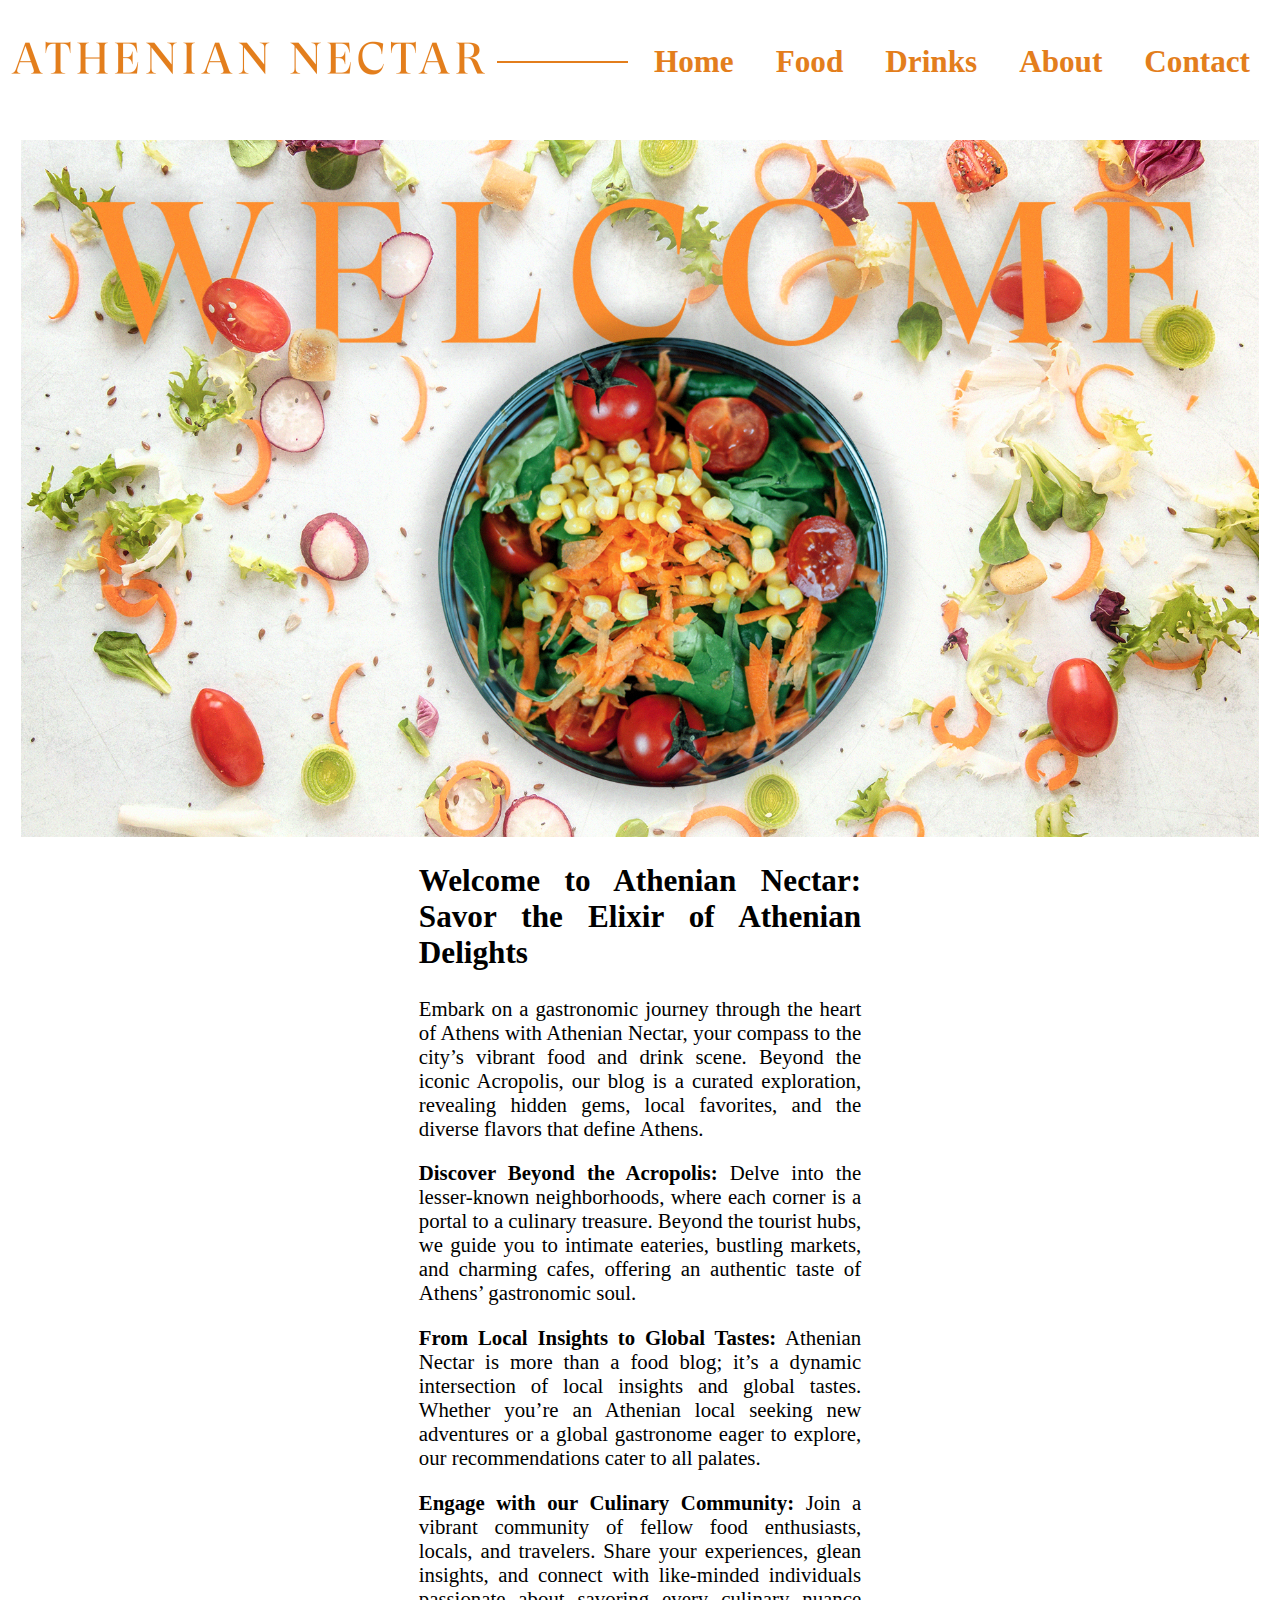
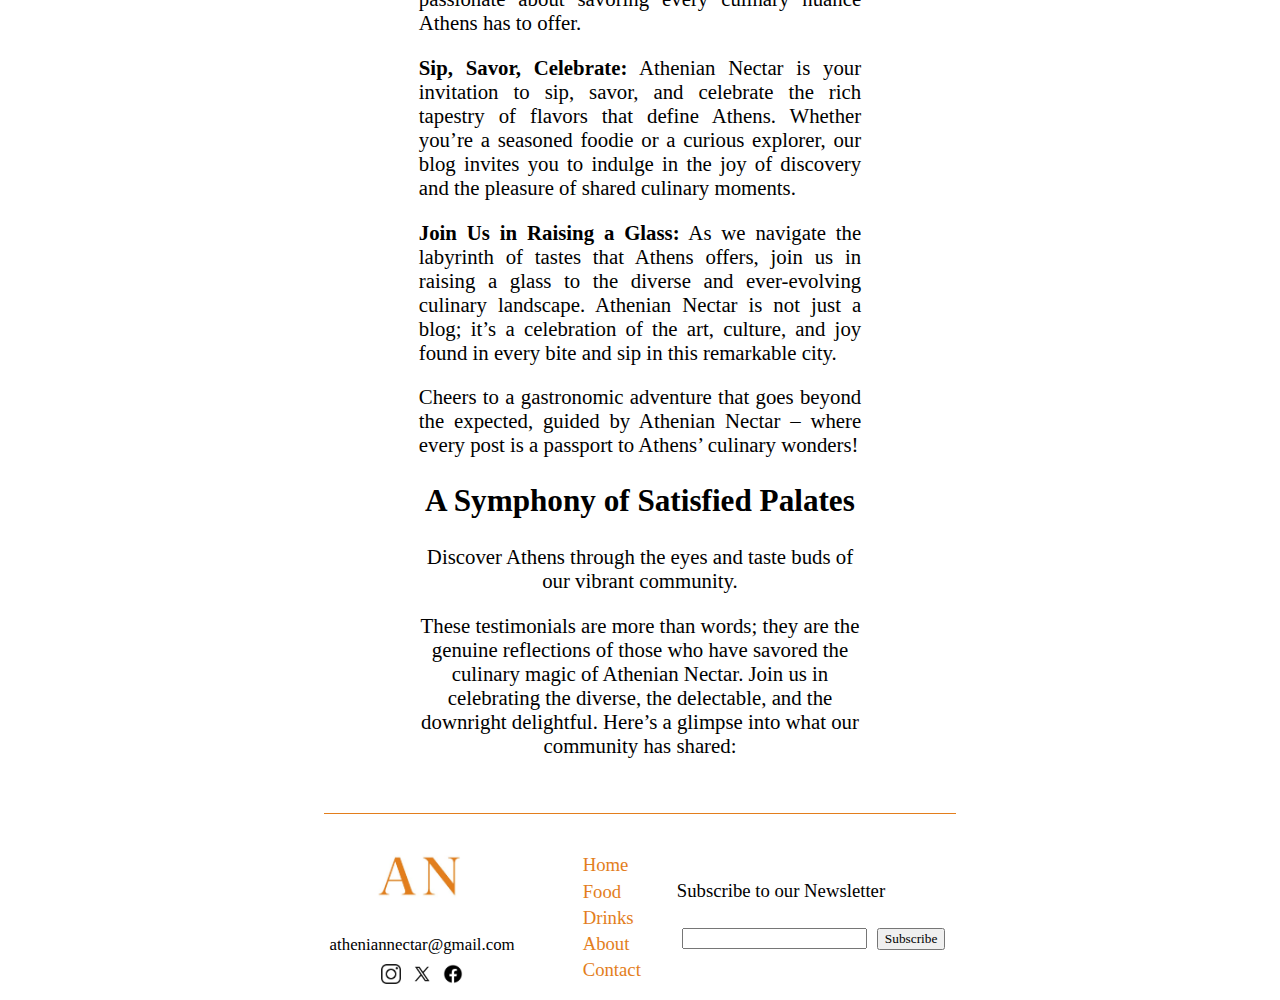
<file: index.html>
<!DOCTYPE html>

<html lang="en">  

    <head>
       <title> Athenian Nectar</title> 
       <meta charset="UTF-8">
       <meta name="description" content="A food and drinks guide blog for Athens, Greece">
       <meta name="author" content="Nikoletta Dimitriadi">
       <link rel="icon" href="./images/tabicon.png">

       <link rel="stylesheet" href="style.css">
   </head>

    <body>

        <!-- HEADER -->
        <header>
            <br>
            <table width="100%">
                <tr>
                    <td width="20%">
                        <a href="./index.html">
                            <img src="./images/logo.png">
                        </a>
                    </td>

                    <td width="50%">
                        <hr class="header-line">
                    </td>

                    <td class="nav-link">
                        <a href="./index.html"> Home</a>
                    </td>

                    <td class="nav-link">
                        <a href="#"> Food</a>
                    </td> 

                    <td class="nav-link">
                        <a href="#"> Drinks</a>
                    </td>

                    <td class="nav-link">
                        <a href="./about_us.html"> About</a>
                    </td>

                    <td class="nav-link">
                        <a href="./contact_us.html"> Contact</a>
                    </td>
                </tr>
            </table>
            <br>
            <br>
        </header>
        
        <!--WELCOME IMAGE-->
        <img src="./images/welcome.jpeg" 
        alt="Top-down view of a fresh vegetable salad in a bowl, surrounded by scattered salad ingredients and the word ‘Welcome’ in large orange letters." 
        class="welcome-image"> 

        <!-- text under welcome image-->
        <div class="welcome-text">
            <h2> Welcome to Athenian Nectar: Savor the Elixir of Athenian Delights</h2>
            <p>Embark on a gastronomic journey through the heart of Athens with Athenian Nectar, your compass to the city’s vibrant food and drink scene. Beyond the iconic Acropolis, our blog is a curated exploration, revealing hidden gems, local favorites, and the diverse flavors that define Athens.</p>
            <p> <b>Discover Beyond the Acropolis:</b> Delve into the lesser-known neighborhoods, where each corner is a portal to a culinary treasure. Beyond the tourist hubs, we guide you to intimate eateries, bustling markets, and charming cafes, offering an authentic taste of Athens’ gastronomic soul.</p>
            <p> <b>From Local Insights to Global Tastes:</b> Athenian Nectar is more than a food blog; it’s a dynamic intersection of local insights and global tastes. Whether you’re an Athenian local seeking new adventures or a global gastronome eager to explore, our recommendations cater to all palates.</p>
            <p> <b> Engage with our Culinary Community: </b> Join a vibrant community of fellow food enthusiasts, locals, and travelers. Share your experiences, glean insights, and connect with like-minded individuals passionate about savoring every culinary nuance Athens has to offer.</p>
            <p> <b> Sip, Savor, Celebrate:</b> Athenian Nectar is your invitation to sip, savor, and celebrate the rich tapestry of flavors that define Athens. Whether you’re a seasoned foodie or a curious explorer, our blog invites you to indulge in the joy of discovery and the pleasure of shared culinary moments.</p>
            <p> <b>Join Us in Raising a Glass:</b> As we navigate the labyrinth of tastes that Athens offers, join us in raising a glass to the diverse and ever-evolving culinary landscape. Athenian Nectar is not just a blog; it’s a celebration of the art, culture, and joy found in every bite and sip in this remarkable city.</p>
            <p> Cheers to a gastronomic adventure that goes beyond the expected, guided by Athenian Nectar – where every post is a passport to Athens’ culinary wonders!</p>
        </div> <!-- change this to the article tag-->

        <!-- reviews-->
        <div class="reviews-text">
            <h2> A Symphony of Satisfied Palates </h2>
            <p>Discover Athens through the eyes and taste buds of our vibrant community.</p>
            <p>These testimonials are more than words; they are the genuine reflections of those who have savored the culinary magic of Athenian Nectar. Join us in celebrating the diverse, the delectable, and the downright delightful. Here’s a glimpse into what our community has shared:</p>



        </div>

        <!-- CONTINUE WITH THIS PLEASE-->


        <!-- FOOTER-->
        <div>
            <br>
            <!-- orange line-->
            <hr class="footer-line">

            <footer>
                <table text-align: center;>
                    <tr>
                        <!-- mini logo-->
                        <td  rowspan = "3" id="minilogo-row"> 
                            <img src="./images/minilogo.jpeg" id="minilogo">
                        </td>
                        
                        <!-- linking the home page-->
                        <td id="footer-home">
                        <a href="./index.html"> Home </a>
                        </td>

                        <!-- newsletter -->
                        <td rowspan="5" width="10%" id="newsletter">
                            <form action="#">
                                <p>Subscribe to our Newsletter</p>
                                <table cellpadding="5" cellspacing="0">
                                    <tr>
                                        <td>
                                            <input type="email" name="email">
                                        </td>
                                        <td>
                                            <input type="submit" value="Subscribe">
                                        </td>
                                    </tr>
                                </table>
                            </form>
                        </td>
                    </tr>
                
                    <tr>
                        <!-- linking the food page-->
                        <td id="footer-food">
                            <a href="#"> Food </a>
                        </td>
                    </tr>
                    
                    <tr>
                        <!-- linking the drinks page-->
                        <td id="footer-drinks-about">
                            <a href="#"> Drinks </a>
                        </td>
                    </tr>
                    
                    <tr>
                        <!-- email -->
                        <td rowspan="1" id="email-row"> 
                            <a href="mailto:atheniannectar@gmail.com" id="footer-email">atheniannectar@gmail.com</a> 
                        </td> 
                        
                        <!-- linking the about us page -->
                        <td id="footer-drinks-about" >
                            <a href="./about_us.html"> About </a>
                        </td>
                    </tr>
                    
                    <tr>
                        <!-- social media links-->
                        <td class="social-media-row">
                            <a href="#">
                                <img src="./images/instagram.png" class="social-media-icon">
                            </a>
                            
                            <a href="#">
                                <img src="./images/twitter.png" class="social-media-icon">
                            </a>
                            
                            <a href="#" >
                                <img src="./images/facebook.png" class="social-media-icon">
                            </a>                    
                        </td>
                        
                        <!-- linking the contact us page-->
                        <td id="footer-contact">
                            <a href="./contact_us.html"> Contact </a>
                        </td>
                    </tr>

                </table>
            </footer>
        </div>

    </body>
</html>
</file>
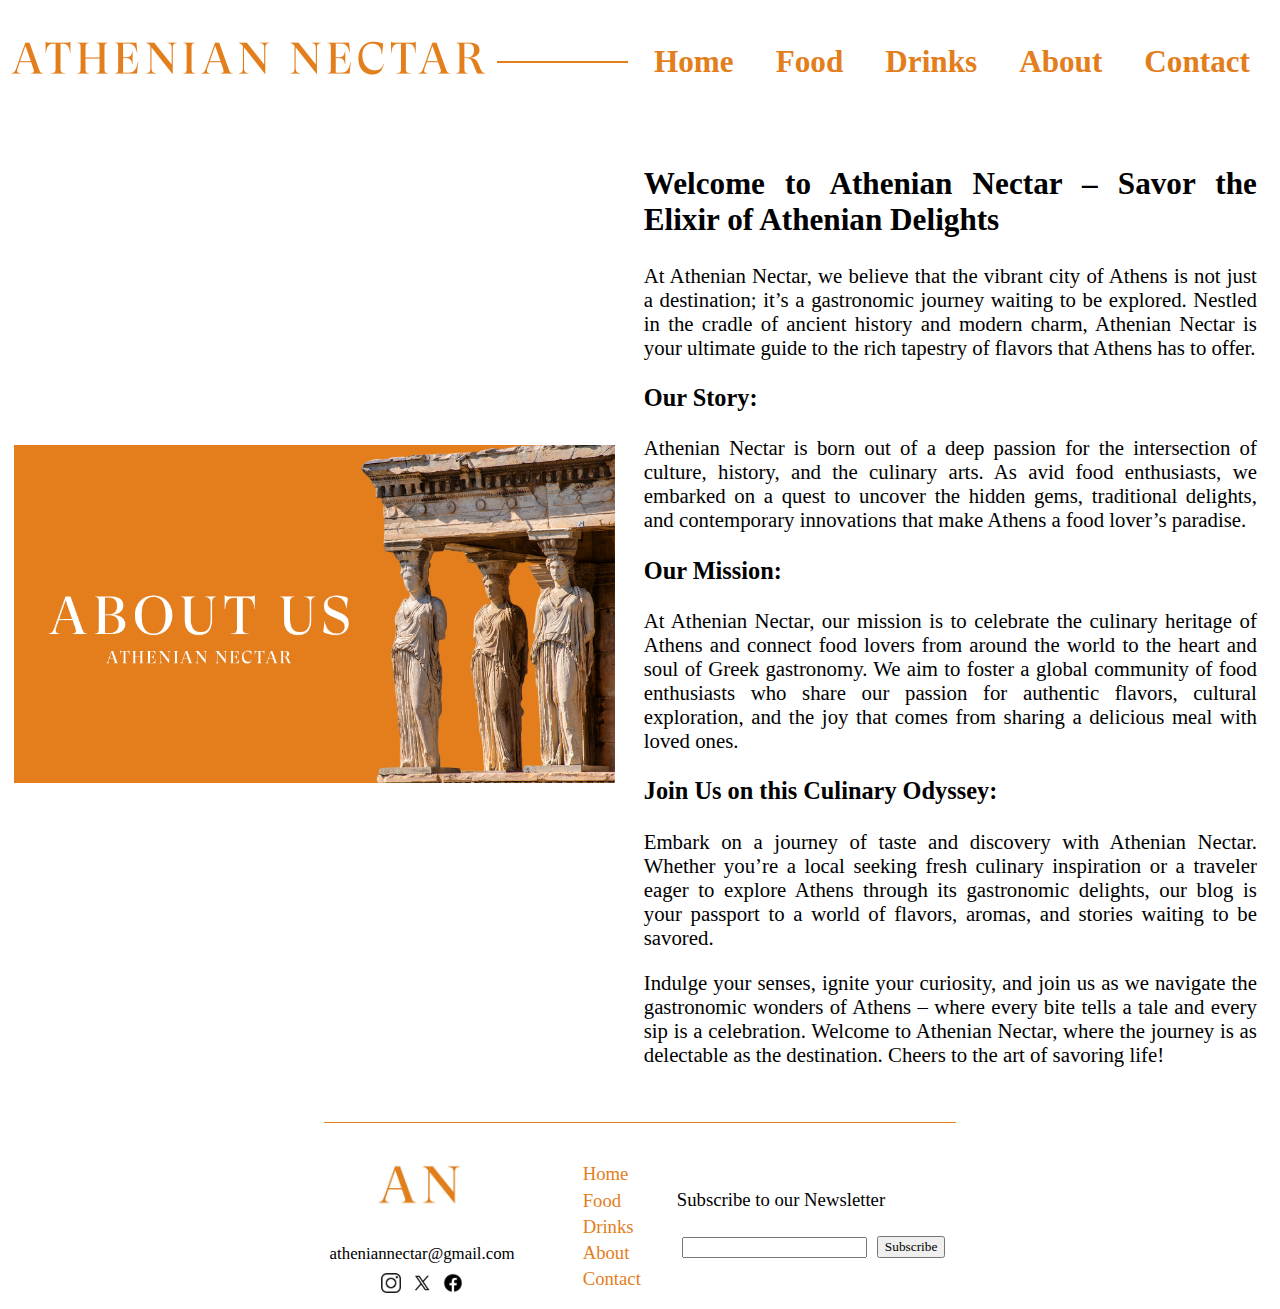
<file: about_us.html>
<!DOCTYPE html>

<html lang="en">    

    <head>
       <title> About Us</title> 
       <meta charset="UTF-8">
       <link rel="icon" href="./images/tabicon.png">
       <meta name="author" content="Nikoletta Dimitriadi">

       <link rel="stylesheet" href="style.css">
    </head>

    <body>

        <!-- HEADER -->
        <header>
            <br>
            <table width="100%">
                <tr>
                    <td width="20%">
                        <a href="./index.html">
                            <img src="./images/logo.png">
                        </a>
                    </td>

                    <td width="50%">
                        <hr class="header-line">
                    </td>

                    <td class="nav-link">
                        <a href="./index.html"> Home</a>
                    </td>

                    <td class="nav-link">
                        <a href="#"> Food</a>
                    </td> 

                    <td class="nav-link">
                        <a href="#"> Drinks</a>
                    </td>

                    <td class="nav-link">
                        <a href="./about_us.html"> About</a>
                    </td>

                    <td class="nav-link">
                        <a href="./contact_us.html"> Contact</a>
                    </td>
                </tr>
            </table>
            <br>
            <br>
        </header>

        <!-- ABOUT US -->
        <div class="about-us">

            <!-- flex turn the cointainer into a flexbox so child elements (image and text) are laid out horizontally side by side
                align items: vertically centers items
                width: the containers is 90% of the page
                margin; auto horizontallly centers the container on the page-->

            <img src="./images/about_us.jpeg" 
                    alt="Ancient Greek caryatid statues supporting a stone structure against an orange background, with the text ‘About Us – Athenian Nectar." 
                    class="about-us-image">

            <div class="about-us-text">
                <h2>Welcome to Athenian Nectar – Savor the Elixir of Athenian Delights</h2>
                <p>At Athenian Nectar, we believe that the vibrant city of Athens is not just a destination; it’s a gastronomic journey waiting to be explored. Nestled in the cradle of ancient history and modern charm, Athenian Nectar is your ultimate guide to the rich tapestry of flavors that Athens has to offer.</p>
                <h3>Our Story:</h3>
                    <p>Athenian Nectar is born out of a deep passion for the intersection of culture, history, and the culinary arts. As avid food enthusiasts, we embarked on a quest to uncover the hidden gems, traditional delights, and contemporary innovations that make Athens a food lover’s paradise.</p>
                <h3>Our Mission:</h3>
                    <p> At Athenian Nectar, our mission is to celebrate the culinary heritage of Athens and connect food lovers from around the world to the heart and soul of Greek gastronomy. We aim to foster a global community of food enthusiasts who share our passion for authentic flavors, cultural exploration, and the joy that comes from sharing a delicious meal with loved ones.</p>
                <h3>Join Us on this Culinary Odyssey:</h3> 
                    <p> Embark on a journey of taste and discovery with Athenian Nectar. Whether you’re a local seeking fresh culinary inspiration or a traveler eager to explore Athens through its gastronomic delights, our blog is your passport to a world of flavors, aromas, and stories waiting to be savored.</p>
                    <p> Indulge your senses, ignite your curiosity, and join us as we navigate the gastronomic wonders of Athens – where every bite tells a tale and every sip is a celebration. Welcome to Athenian Nectar, where the journey is as delectable as the destination. Cheers to the art of savoring life!</p>
            </div>
        </div>


        <!-- FOOTER-->
        <div>
            <br>
            <!-- orange line-->
            <hr class="footer-line">

            <footer>
                <table text-align: center;>
                    <tr>
                        <!-- mini logo-->
                        <td  rowspan = "3" id="minilogo-row"> 
                            <img src="./images/minilogo.jpeg" id="minilogo">
                        </td>
                        
                        <!-- linking the home page-->
                        <td id="footer-home">
                        <a href="./index.html"> Home </a>
                        </td>

                        <!-- newsletter -->
                        <td rowspan="5" width="10%" id="newsletter" >
                            <form action="#">
                                <p>Subscribe to our Newsletter</p>
                                <table cellpadding="5" cellspacing="0">
                                    <tr>
                                        <td>
                                            <input type="email" name="email">
                                        </td>
                                        <td>
                                            <input type="submit" value="Subscribe">
                                        </td>
                                    </tr>
                                </table>
                            </form>
                        </td>
                    </tr>
                
                    <tr>
                        <!-- linking the food page-->
                        <td id="footer-food">
                            <a href="#"> Food </a>
                        </td>
                    </tr>
                    
                    <tr>
                        <!-- linking the drinks page-->
                        <td id="footer-drinks-about">
                            <a href="#"> Drinks </a>
                        </td>
                    </tr>
                    
                    <tr>
                        <!-- email -->
                        <td rowspan="1" id="email-row"> 
                            <a href="mailto:atheniannectar@gmail.com" id="footer-email">atheniannectar@gmail.com</a> 
                        </td> 
                        
                        <!-- linking the about us page -->
                        <td id="footer-drinks-about" >
                            <a href="./about_us.html"> About </a>
                        </td>
                    </tr>
                    
                    <tr>
                        <!-- social media links-->
                        <td class="social-media-row">
                            <a href="#">
                                <img src="./images/instagram.png" class="social-media-icon">
                            </a>
                            
                            <a href="#">
                                <img src="./images/twitter.png" class="social-media-icon">
                            </a>
                            
                            <a href="#" >
                                <img src="./images/facebook.png" class="social-media-icon">
                            </a>                    
                        </td>
                        
                        <!-- linking the contact us page-->
                        <td id="footer-contact">
                            <a href="./contact_us.html"> Contact </a>
                        </td>
                    </tr>

                </table>
            </footer>
        </div>

    </body>
</html>
</file>
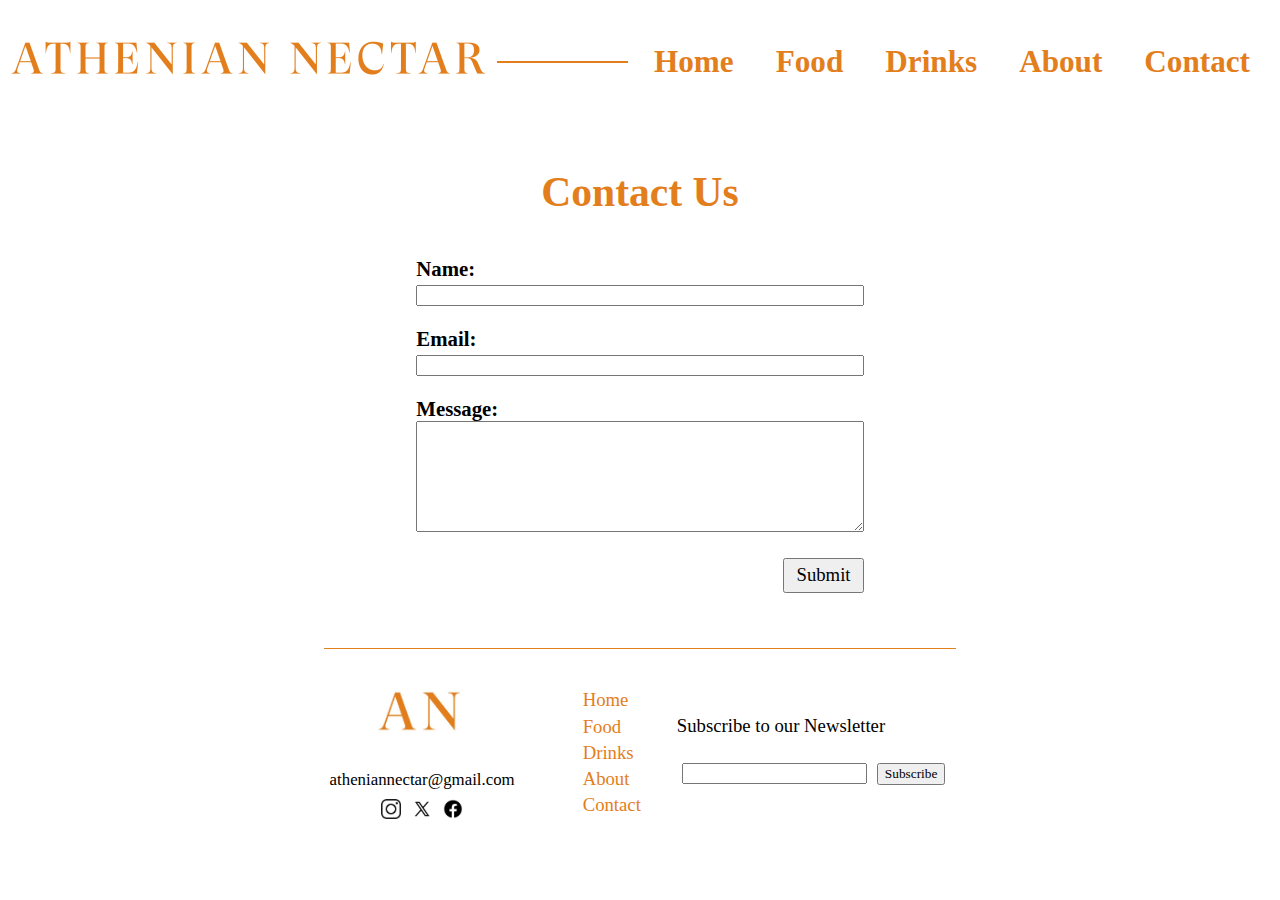
<file: contact_us.html>
<!DOCTYPE html>

<html lang="en">  

    <head>
        <meta charset="UTF-8"> <!-- ensures text, symbols and emojis desplay correctly-->
        <title> Contact Us</title> 
        <link rel="icon" href="./images/tabicon.png">
        <meta name="author" content="Nikoletta Dimitriadi">

        <link rel="stylesheet" href="style.css">
    </head>

    <body>

        <!-- HEADER -->
        <header>
            <br>
            <table width="100%">
                <tr>
                    <td width="20%">
                        <a href="./index.html">
                            <img src="./images/logo.png">
                        </a>
                    </td>

                    <td width="50%">
                        <hr class="header-line">
                    </td>

                    <td class="nav-link">
                        <a href="./index.html"> Home</a>
                    </td>

                    <td class="nav-link">
                        <a href="#"> Food</a>
                    </td> 

                    <td class="nav-link">
                        <a href="#"> Drinks</a>
                    </td>

                    <td class="nav-link">
                        <a href="./about_us.html"> About</a>
                    </td>

                    <td class="nav-link">
                        <a href="./contact_us.html"> Contact</a>
                    </td>
                </tr>
            </table>
            <br>
            <br>
        </header>

        <!-- CONTACT US -->
        <div>
            <h1 class="contact-us-title"> Contact Us</p></h1>
            <div class="contact-us">
                <form action="#" method="post" class="contact-us-form">
                    
                    <p>
                        <label>Name:</label><br>
                        <input type="text" name="name" required>
                    </p>
                
                    <p>
                        <label>Email:</label><br>
                        <input type="email" name="email" required>
                    </p>
                
                    <p>
                        <label>Message:</label><br>
                        <textarea name="message" rows="7" required></textarea>
                    </p>
                
                    <p class="submit-button"> 
                        <input type="submit" value="Submit"> 
                    </p>
                
                </form>
            </div>
        </div>

        <!-- FOOTER-->
        <div>
            <br>
            <!-- orange line-->
            <hr class="footer-line">

            <footer>
                <table text-align: center;>
                    <tr>
                        <!-- mini logo-->
                        <td  rowspan = "3" id="minilogo-row"> 
                            <img src="./images/minilogo.jpeg" id="minilogo">
                        </td>
                        
                        <!-- linking the home page-->
                        <td id="footer-home">
                        <a href="./index.html"> Home </a>
                        </td>

                        <!-- newsletter -->
                        <td rowspan="5" width="10%" id="newsletter" >
                            <form action="#">
                                <p>Subscribe to our Newsletter</p>
                                <table cellpadding="5" cellspacing="0">
                                    <tr>
                                        <td>
                                            <input type="email" name="email">
                                        </td>
                                        <td>
                                            <input type="submit" value="Subscribe">
                                        </td>
                                    </tr>
                                </table>
                            </form>
                        </td>
                    </tr>
                
                    <tr>
                        <!-- linking the food page-->
                        <td id="footer-food">
                            <a href="#"> Food </a>
                        </td>
                    </tr>
                    
                    <tr>
                        <!-- linking the drinks page-->
                        <td id="footer-drinks-about">
                            <a href="#"> Drinks </a>
                        </td>
                    </tr>
                    
                    <tr>
                        <!-- email -->
                        <td rowspan="1" id="email-row"> 
                            <a href="mailto:atheniannectar@gmail.com" id="footer-email">atheniannectar@gmail.com</a> 
                        </td> 
                        
                        <!-- linking the about us page -->
                        <td id="footer-drinks-about" >
                            <a href="./about_us.html"> About </a>
                        </td>
                    </tr>
                    
                    <tr>
                        <!-- social media links-->
                        <td class="social-media-row">
                            <a href="#">
                                <img src="./images/instagram.png" class="social-media-icon">
                            </a>
                            
                            <a href="#">
                                <img src="./images/twitter.png" class="social-media-icon">
                            </a>
                            
                            <a href="#" >
                                <img src="./images/facebook.png" class="social-media-icon">
                            </a>                    
                        </td>
                        
                        <!-- linking the contact us page-->
                        <td id="footer-contact">
                            <a href="./contact_us.html"> Contact </a>
                        </td>
                    </tr>

                </table>
            </footer>
        </div>

    </body>
</html>
</file>
<file: style.css>
body{
    font-family: Perpetua, 'Perpetua Titling MT', 'Times New Roman',serif;
    font-size: 130%;
}

a{ 
    color: #e37e1c;
    text-decoration: none;
}

a:hover{
    text-decoration: underline;
}

/* ---------------  HEADER ------------------------------------------------------------- */

.header-line {
    width: 95%;
    height: 2px;
    background-color: #e37e1c;
    border: none;
}

/*NAVIGATION LINKS*/
.nav-link{
    padding: 10px 20px;
    text-align: center;
}

.nav-link a{
    font-size: 150%;
    font-weight: bold;
}

/*---------------------------------------------------------------------------------------*/




/*-----------------FOOTER----------------------------------------------------------------*/
.footer-line{
    width: 50%;
    height: 0.5px;
    background-color: #e37e1c;
    border: none;
}

footer{
    display: flex;
    justify-content: center;
    font-size: 90%;
}

#footer-email{
    font-size: 90%;
    color: black;
}

.social-media-icon{
    width: 20px;
    height: 20px;
    object-fit: contain;
    padding-top: 20%;
    margin: 0px 3px; 
}

.social-media-row{
    text-align: center; 
}

.social-media-row a{
    text-decoration: none;
    display: inline-block;  
}

.social-media-row a:hover img {
    filter: invert(54%) sepia(86%) saturate(421%) hue-rotate(350deg) brightness(95%) contrast(95%);
}

#minilogo-row{
    text-align: center; 
    width: 20%;
}

#minilogo{
    width: 30%;
}

#email-row{
    text-align: center;
}

#footer-home{
    text-align: left; 
    padding-top: 28px; 
    width:5%;
}

#footer-food{
    text-align: left; 
    padding-top: 2px;
}

.footer-drinks-about{
    text-align: left;
}

#footer-contact{
    text-align: left; 
    vertical-align: top;
}

#newsletter input[type="submit"]{
    font-family: Georgia,Times,'Times New Roman',serif;
    cursor: pointer;
} 

#newsletter input[type="submit"]:active {
    transform: scale(0.95);   /* shrink slightly */
  }

#newsletter input[type="submit"]:hover {
    background-color: rgba(235, 149, 63, 0.8);

}
/*--------------------------------------------------------------------------------------*/





/******************** INDEX PAGE ********************************************************/

/*WELCOME IMAGE*/
.welcome-image{
    width: 98%;
    display: block; /*display:block is like putting an image in its own box*/
    margin: auto;
}

/*TEXT UNDER WELCOME IMAGE*/
.welcome-text{
    width: 35%;
    margin: auto;
    text-align: justify;
}

/*REVIEWS*/
.reviews-text{
    width: 35%;
    margin: auto;
    text-align: center;
} 

/****************************************************************************************/




/******************** ABOUT US PAGE *****************************************************/

.about-us{
    display: flex;
    align-items: center;
    width: 99%;
    margin: auto;
}

.about-us-image{
    width: 48%;
    margin-right: 20px;
}

.about-us-text{
    width: 49%;
    margin: auto;
    text-align: justify;
}

/****************************************************************************************/



/*********************** CONTACT US ****************************************************/

.contact-us-title{
    text-align: center;
    color: #e37e1c;
}

.contact-us{
    width: 59%;
    margin: auto;
    text-align: justify;
}

.contact-us-form{
    width: 60%;
    margin: auto;
    text-align: left;
}

.contact-us-form label{
    font-weight: bold;
}

.contact-us-form input[type="text"], 
.contact-us-form input[type="email"],
.contact-us-form textarea {
    width: 100%;
    box-sizing: border-box;
}

.submit-button{
    text-align: right;
}

.submit-button input[type="submit"] {
    padding: 1% 2.5%; 
    font-size: 90%;  
    font-family: inherit;
    cursor: pointer;
} 

.submit-button input[type="submit"]:active {
    transform: scale(0.95);   /* shrink slightly */
  }

.submit-button input[type="submit"]:hover {
    background-color: rgba(235, 149, 63, 0.8);

}



/***************************************************************************************/


/* ask him about the problem you have with the nav bar and the smaller window, also is my nav bar too big, i mean the lettering*/
</file>
